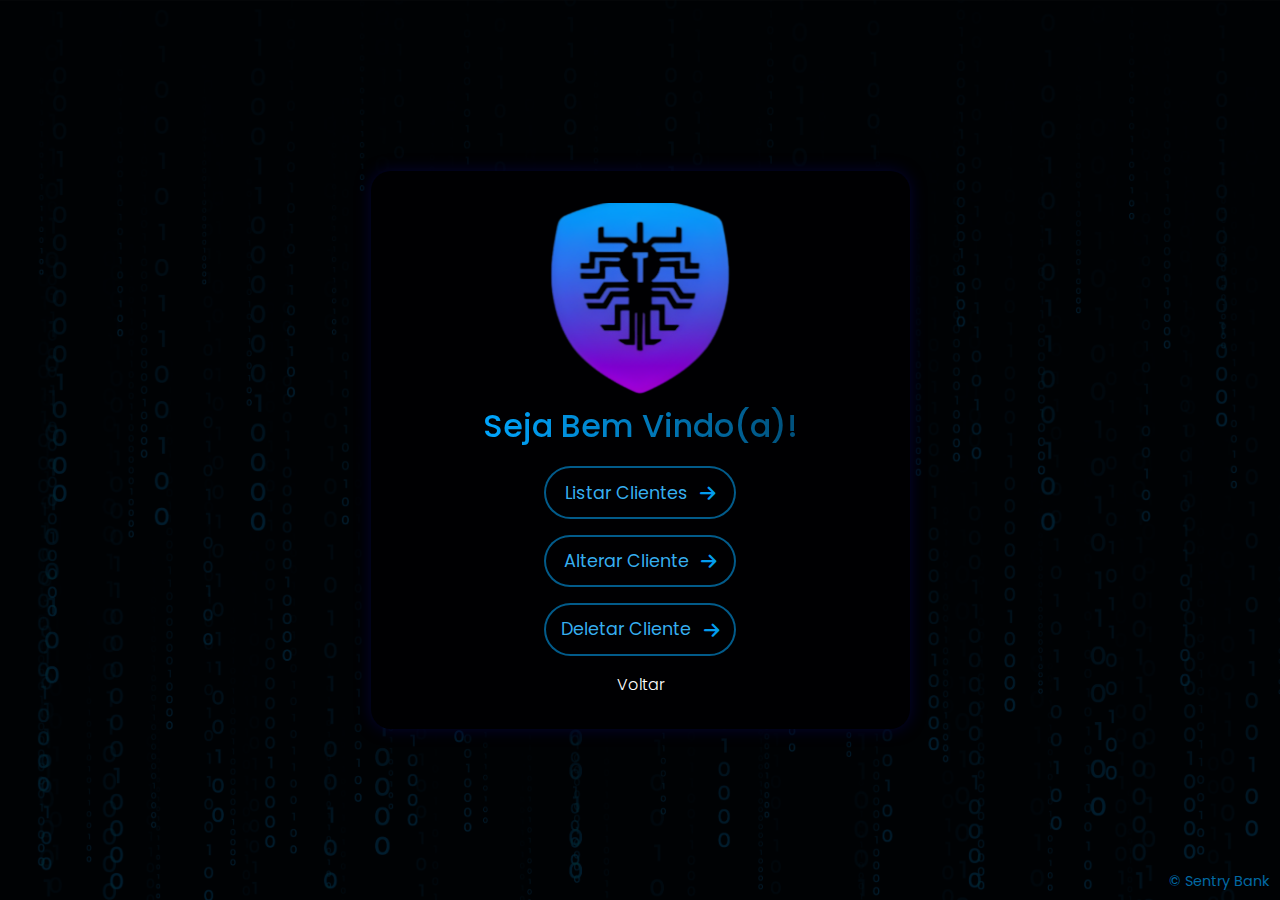
<file: Front-End Sentry Bank/sentry-bank/pages/adm-panel.html>
<!DOCTYPE html>
<html lang="pt-br">
  <head>
    <meta charset="UTF-8" />
    <meta name="viewport" content="width=device-width, initial-scale=1.0" />
    <link rel="stylesheet" href="../styles/adm-panel.css" />
    <link
      rel="stylesheet"
      href="https://cdnjs.cloudflare.com/ajax/libs/font-awesome/6.5.0/css/all.min.css"
    />
    <link
      rel="shortcut icon"
      href="../assets/images/icon.png"
      type="image/x-icon"
    />

    <title>Painel do Administrador - Sentry Bank</title>
  </head>
  <body>
    <section class="adm__panel">
      <div class="adm__panel__main">
        <div class="logo">
          <img src="../assets/images/icon.png" alt="logo" />
        </div>
        <h1>Seja Bem Vindo(a)!</h1>

        <div class="adm__panel__options">
          <a class="adm__panel__option" href="client-list.html"
            >Listar Clientes <i class="fa-solid fa-arrow-right"></i
          ></a>
          <a class="adm__panel__option" href="changes.html"
            >Alterar Cliente <i class="fa-solid fa-arrow-right"></i></a
          ><a class="adm__panel__option" href="deletes.html"
            >Deletar Cliente <i class="fa-solid fa-arrow-right"></i
          ></a>

          <a class="return__btn" href="../index.html">Voltar</a>
        </div>
      </div>
      <footer>&copy; Sentry Bank</footer>
    </section>
  </body>
</html>
</file>
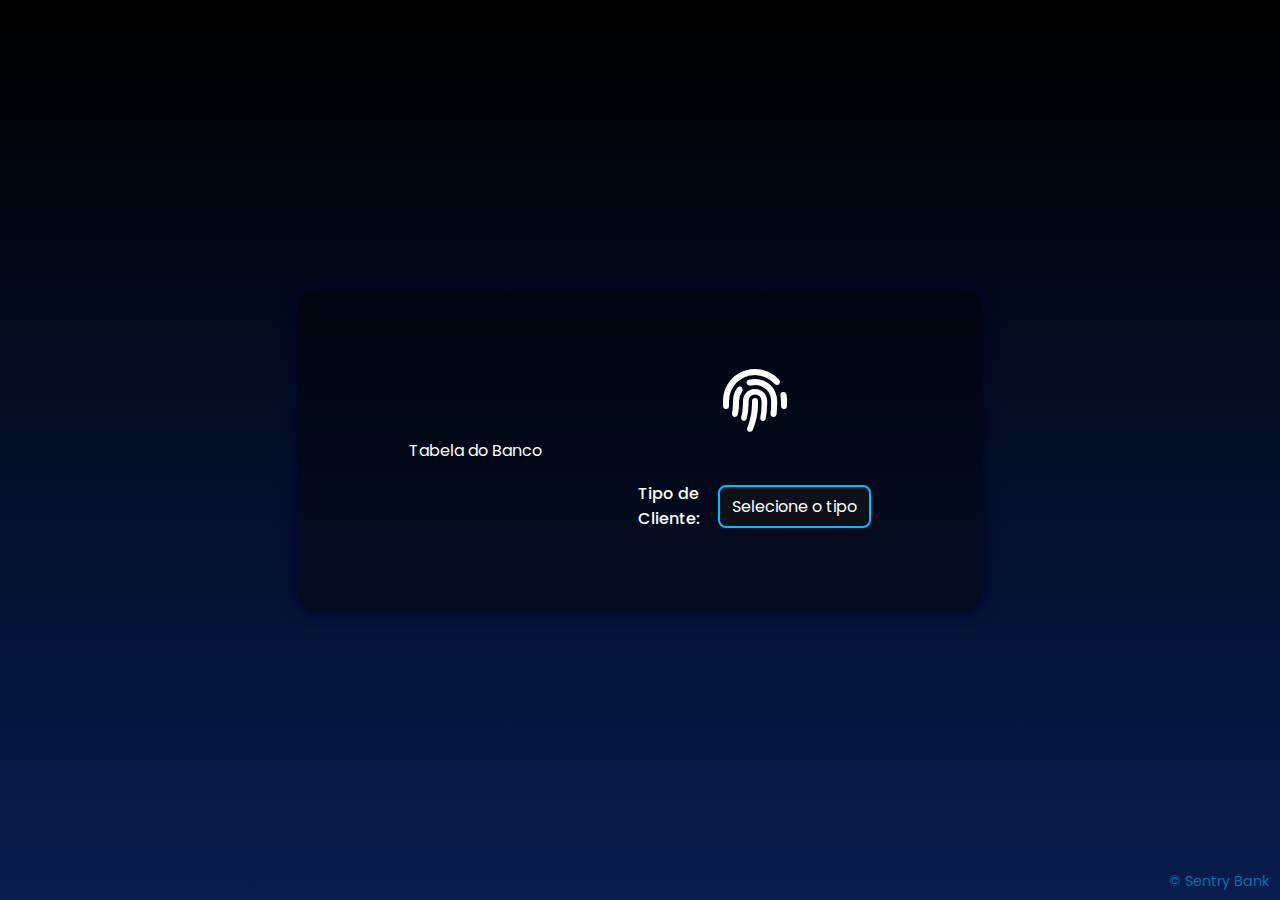
<file: Front-End Sentry Bank/sentry-bank/pages/changes.html>
<!DOCTYPE html>
<html lang="pt-br">
  <head>
    <meta charset="UTF-8" />
    <meta name="viewport" content="width=device-width, initial-scale=1.0" />
    <link rel="stylesheet" href="../styles/changes.css" />
    <link
      rel="shortcut icon"
      href="../assets/images/icon.png"
      type="image/x-icon"
    />
    <link
      rel="stylesheet"
      href="https://cdnjs.cloudflare.com/ajax/libs/font-awesome/6.5.0/css/all.min.css"
    />
    <title>Alterações - Sentry Bank</title>
    <style>
      .hidden {
        display: none;
      }
    </style>
  </head>

  <body>
    <section class="changes__main">
      <div class="main__container" data-aos="fade-up" data-aos-duration="1000">
        <div class="main__container-table">
          <p>Tabela do Banco</p>
        </div>

        <div class="main__container-change">
          <i class="fa-solid fa-fingerprint"></i>

          <form id="clienteForm">
            <div class="input__container">
              <label for="tipoCliente">Tipo de Cliente:</label>
              <select name="tipoCliente" id="tipoCliente" required>
                <option value="" disabled selected>Selecione o tipo</option>
                <option value="fisico">Físico</option>
                <option value="juridico">Jurídico</option>
              </select>
            </div>

            <div id="formCampos" class="hidden">
              <div class="input__container">
                <label for="id">ID:</label>
                <input
                  name="id"
                  id="id"
                  type="number"
                  placeholder="ID do cliente"
                  required
                />
                <a href="#" id="btnBuscar" title="Buscar Cliente">
                  <i class="fa-solid fa-magnifying-glass"></i>
                </a>
              </div>

              <div class="input__container">
                <label for="nome">Nome:</label>
                <input
                  name="nome"
                  id="nome"
                  type="text"
                  placeholder="Nome completo"
                  required
                />
              </div>

              <div class="input__container">
                <label for="email">E-mail:</label>
                <input
                  name="email"
                  id="email"
                  type="email"
                  placeholder="Email"
                  required
                />
              </div>
              <div class="input__container">
              <label for="senha">Senha:</label>
              <input
                name="senha"
                id="senha"
                type="password"
                placeholder="Senha"
                required
              />
            </div>

              <div class="fisicoFields hidden">
                <div class="input__container">
                  <label for="cpf">CPF:</label>
                  <input name="cpf" id="cpf" type="text" placeholder="CPF" />
                </div>

                <div class="input__container">
                  <label for="dataNascimento">Data de Nascimento:</label>
                  <input name="dataNascimento" id="dataNascimento" type="date" />
                </div>
              </div>

              <div class="juridicoFields hidden">
                <div class="input__container">
                  <label for="cnpj">CNPJ:</label>
                  <input name="cnpj" id="cnpj" type="text" placeholder="CNPJ" />
                </div>

                <div class="input__container">
                  <label for="nomeFantasia">Nome Fantasia:</label>
                  <input
                    name="nomeFantasia"
                    id="nomeFantasia"
                    type="text"
                    placeholder="Nome Fantasia"
                  />
                </div>

                <div class="input__container">
                  <label for="dataCriacao">Data de Criação:</label>
                  <input name="dataCriacao" id="dataCriacao" type="date" />
                </div>
              </div>

              <div class="btn__main">
                <div class="btn__container">
                  <button class="form__btn clear__btn" type="reset">
                    Limpar
                  </button>
                  <button class="form__btn submit__btn" type="submit">
                    Salvar
                  </button>
                </div>
                <a class="return__btn" href="./adm-panel.html">Voltar</a>
              </div>
            </div>
          </form>
        </div>
      </div>
      <footer>&copy; Sentry Bank</footer>
    </section>

    <script defer src="../scripts/buscarCliente.js"></script>
  </body>
</html>
</file>
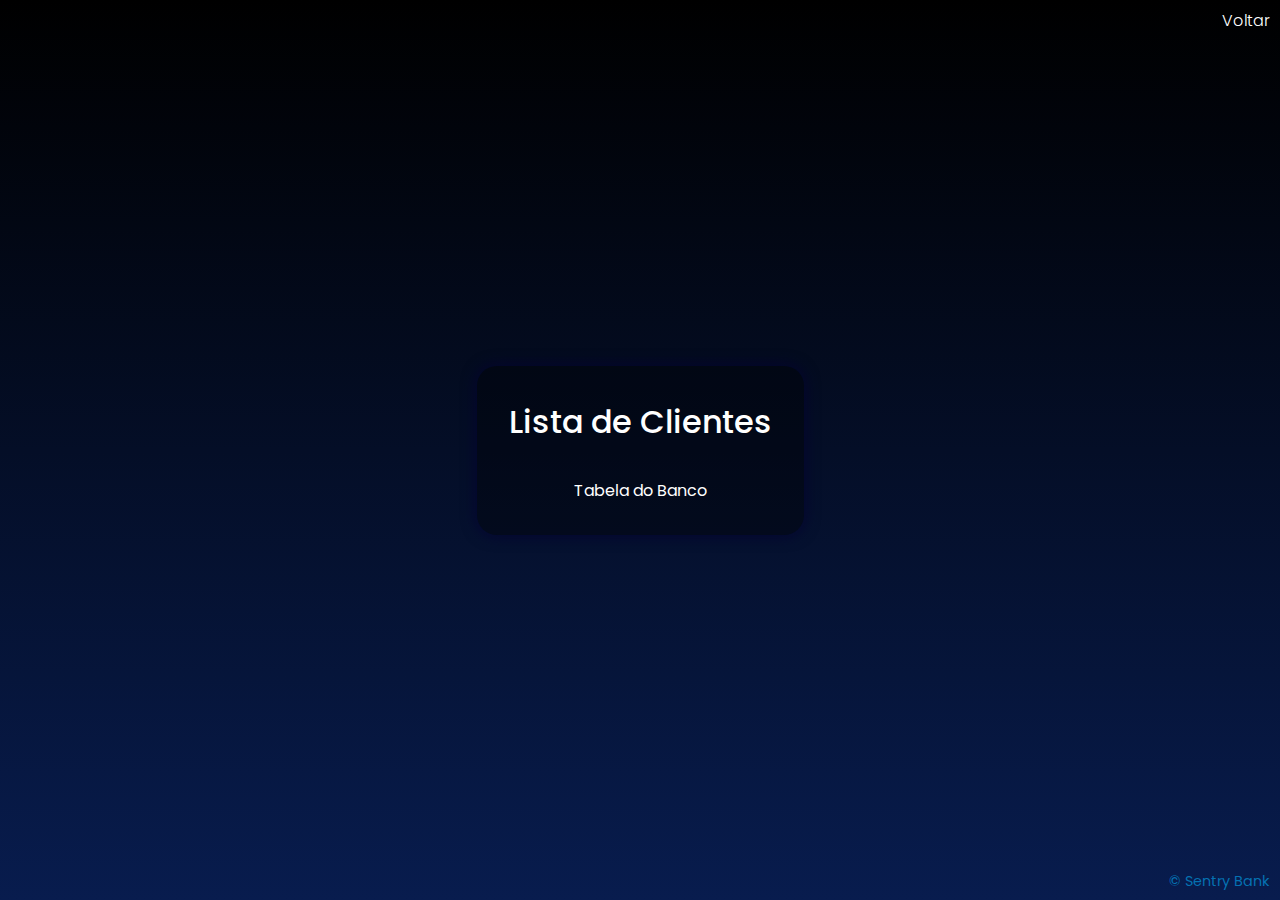
<file: Front-End Sentry Bank/sentry-bank/pages/client-list.html>
<!DOCTYPE html>
<html lang="pt-br">
  <head>
    <style>
    .client-table {
      width: 100%;
      border-collapse: collapse;
      margin-top: 20px;
    }

    .client-table th, .client-table td {
      border: 1px solid #ccc;
      padding: 10px;
      text-align: left;
    }

    .client-table th {
      background-color: #0077ff;
      color: white;
    }

    .client-table tr:nth-child(even) {
      background-color: #0b0000;
    }

    .client-table tr:hover {
      background-color: #37328c;
    }
  </style>
    <meta charset="UTF-8" />
    <meta name="viewport" content="width=device-width, initial-scale=1.0" />
    <link rel="stylesheet" href="../styles/client-list.css" />
    <link
      rel="shortcut icon"
      href="../assets/images/icon.png"
      type="image/x-icon"
    />

    <title>Lista de Clientes - Sentry Bank</title>
  </head>
  <body>
    <section class="client__list">
      <a class="return__btn" href="./adm-panel.html">Voltar</a>
      <div
        class="client__list__main"
        data-aos="fade-up"
        data-aos-duration="1000"
      >
        <div class="client__list__title">
          <h1>Lista de Clientes</h1>
        </div>
        <div class="db__table">
          <p>Tabela do Banco</p>
        </div>
      </div>

      <footer>&copy; Sentry Bank</footer>
    </section>
    <script defer src="../scripts/client-list.js"></script>
  </body>
</html>
</file>
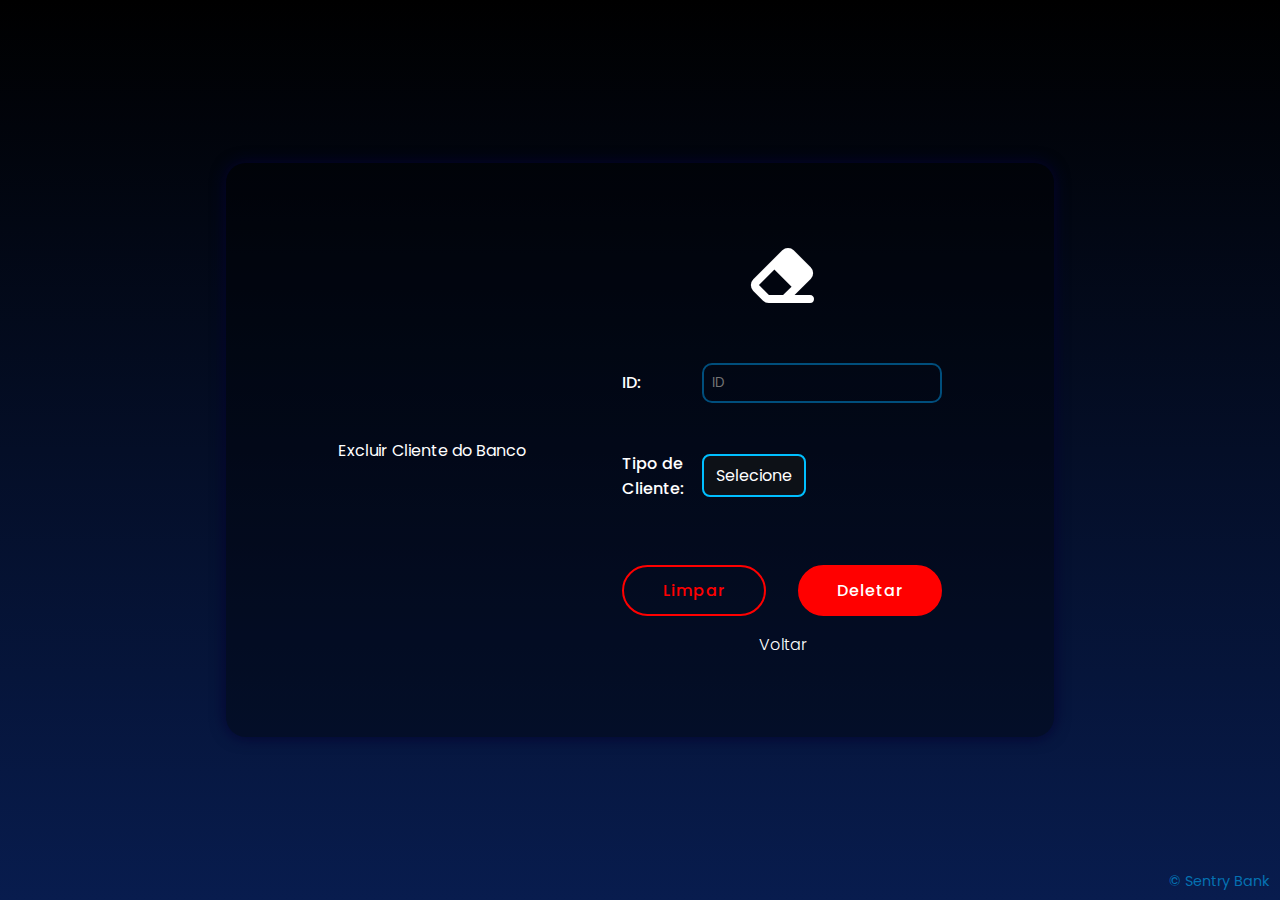
<file: Front-End Sentry Bank/sentry-bank/pages/deletes.html>
<!DOCTYPE html>
<html lang="pt-br">
  <head>
    <meta charset="UTF-8" />
    <meta name="viewport" content="width=device-width, initial-scale=1.0" />
    <link rel="stylesheet" href="../styles/deletes.css" />
    <link
      rel="shortcut icon"
      href="../assets/images/icon.png"
      type="image/x-icon"
    />
    <link
      rel="stylesheet"
      href="https://cdnjs.cloudflare.com/ajax/libs/font-awesome/6.5.0/css/all.min.css"
    />

    <title>Deletar Cliente - Sentry Bank</title>
  </head>
  <body>
    <section class="changes__main">
      <div class="main__container" data-aos="fade-up" data-aos-duration="1000">
        <div class="main__container-table">
          <p>Excluir Cliente do Banco</p>
        </div>
        <div class="main__container-change">
          <i class="fa-solid fa-eraser"></i>
          <form id="deleteForm">
            <div class="input__container">
              <label for="id">ID: </label>
              <input name="id" id="id" type="number" placeholder="ID" required />
            </div>

            <div class="input__container">
              <label for="tipo">Tipo de Cliente:</label>
              <select name="tipo" id="tipo" required>
                <option value="">Selecione</option>
                <option value="fisico">Físico</option>
                <option value="juridico">Jurídico</option>
              </select>
            </div>

            <div class="btn__main">
              <div class="btn__container">
                <button class="form__btn clear__btn" type="reset">
                  Limpar
                </button>
                <button class="form__btn submit__btn" type="submit">
                  Deletar
                </button>
              </div>
              <a class="return__btn" href="/pages/adm-panel.html">Voltar</a>
            </div>
          </form>
        </div>
      </div>
      <footer>&copy; Sentry Bank</footer>
    </section>
    <script defer src="../scripts/deletes.js"></script>
  </body>
</html>
</file>
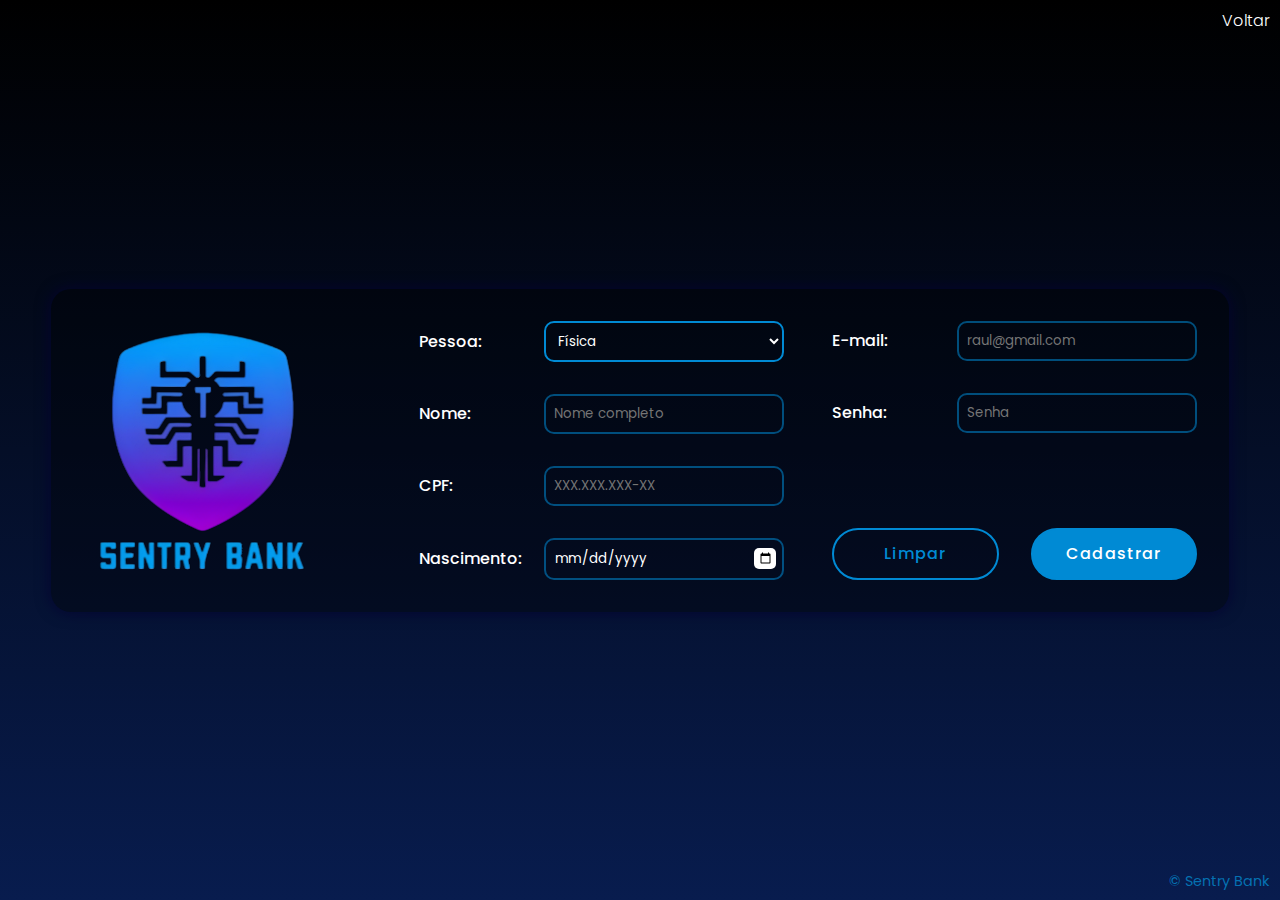
<file: Front-End Sentry Bank/sentry-bank/pages/register.html>
<!DOCTYPE html>
<html lang="pt-br">
  <head>
    <meta charset="UTF-8" />
    <meta name="viewport" content="width=device-width, initial-scale=1.0" />
    <link rel="stylesheet" href="../styles/register.css" />
    <link
      rel="shortcut icon"
      href="../assets/images/icon.png"
      type="image/x-icon"
    />
    <script defer src="../scripts/register.js"></script>

    <title>Sentry Bank</title>
  </head>
  <body>
    <section class="register__main">
      <a class="return__btn" href="../index.html">Voltar</a>
      <div class="form__main" data-aos="fade-up" data-aos-duration="1000">
        <div class="logo__img">
          <img src="../assets/images/logo.png" alt="" />
        </div>
        <form class="form" action="">
          <div class="form__container">
            <div class="input__container">
              <label for="person-type">Pessoa:</label>
              <select name="person-type" id="person-type">
                <option value="fisica">Física</option>
                <option value="juridica">Jurídica</option>
              </select>
            </div>
            <div class="fis" id="nome" class="input__container">
              <label for="nome">Nome:</label
              ><input name="nome" type="text" placeholder="Nome completo" />
            </div>
            <div class="jur" id="nome-fantasia" class="input__container">
              <label for="nome-fantasia">Nome:</label
              ><input
                name="nome-fantasia"
                type="text"
                placeholder="Nome fantasia"
              />
            </div>

            <div class="fis" id="cpf" class="input__container">
              <label for="cpf">CPF:</label
              ><input name="cpf" type="text" placeholder="XXX.XXX.XXX-XX" />
            </div>
            <div class="jur" id="cnpj" class="input__container">
              <label for="cnpj">CNPJ:</label
              ><input
                name="cnpj"
                type="text"
                placeholder="XX.XXX.XXX/XXXX-XX"
              />
            </div>
            <div class="fis" id="data-nascimento" class="input__container">
              <label for="data-nascimento">Nascimento:</label
              ><input name="data-nascimento" type="date" />
            </div>
            <div class="jur" id="data-criacao" class="input__container">
              <label for="data-criacao">Data criação:</label
              ><input name="data-criacao" type="date" />
            </div>
          </div>
          <div class="form__container">
            <div id="email" class="input__container">
              <label for="email">E-mail:</label
              ><input name="email" type="email" placeholder="raul@gmail.com" />
            </div>
            <div id="senha" class="input__container">
              <label for="senha">Senha:</label
              ><input name="senha" type="password" placeholder="Senha" />
            </div>
            <div class="btn__container">
              <button class="form__btn clear__btn" type="reset">Limpar</button>
              <button class="form__btn submit__btn" type="submit">
                Cadastrar
              </button>
            </div>
          </div>
        </form>
      </div>

      <footer>&copy; Sentry Bank</footer>
    </section>
  </body>
</html>
</file>
<file: Front-End Sentry Bank/sentry-bank/styles/adm-panel.css>
@import url("./preset.css");

body {
  background-color: #000;
}

.adm__panel {
  background-image: url("../assets/images/bg-dev.jpg");
  background-size: cover;
  display: flex;
  justify-content: center;
  align-items: center;
}

.adm__panel::after {
  content: "";
  inset: 0;
  position: absolute;
  background-color: #000000d0;
  z-index: 0;
}

.logo {
  width: 12rem;
}

.logo img {
  width: 100%;
}

.adm__panel__main {
  background-color: #000002;
  padding: 2rem 7rem;
  display: flex;
  align-items: center;
  justify-content: center;
  flex-direction: column;
  border-radius: 20px;
  box-shadow: 0 0 15px #040331;
  z-index: 1;
}

.adm__panel__main h1 {
  font-weight: 500;
  background: linear-gradient(to right, #00a6ff, #00a6ff7a);
  -webkit-background-clip: text;
  -webkit-text-fill-color: transparent;
}

.adm__panel__options {
  display: flex;
  flex-direction: column;
  gap: 1rem;
  margin-top: 1rem;
}

.adm__panel__option {
  border: 2px solid #039cee94;
  color: #3abaffef;
  background-color: #000002;
  border-radius: 99999px;
  padding: 0.7rem 0.5rem;
  font-size: 1.1rem;
  width: 12rem;
  display: flex;
  justify-content: center;
  align-items: center;

  gap: 0.8rem;
  transition: 0.3s ease;

  & i {
    margin-top: 0.15rem;
    color: var(--main-color);
  }
}

.adm__panel__option:hover {
  color: #fff;
  background-color: var(--main-color);
  & i {
    color: #fff;
  }
}

.return__btn {
  text-align: center;
  font-weight: 300;
}

.return__btn:hover {
  text-decoration: underline;
}

footer {
  color: #0294e2b7;
  position: absolute;
  bottom: 0.5rem;
  right: 0.7rem;
  font-size: 0.9rem;
  z-index: 1;
}
</file>
<file: Front-End Sentry Bank/sentry-bank/styles/changes.css>
@import url("./preset.css");

.changes__main {
  display: flex;
  flex-direction: column;
  justify-content: center;
  align-items: center;
  background-image: linear-gradient(to bottom, #000, #081c4e);
}

form {
  display: flex;
  flex-direction: column;
  gap: 1rem;
}

form input {
  border-radius: 10px;
  padding: 0.5rem;
  border: 2px solid #008ad48a;
  background-color: transparent;
  width: 15rem;
}

.input__container {
  display: flex;
  align-items: center;
}

.input__container label {
  width: 5rem;
  font-weight: 500;
}

form input:focus,
form select:focus {
  outline: #008ad4;
  background-color: transparent;
}

.main__container {
  display: flex;
  gap: 6rem;
  background-color: #0000005d;
  border-radius: 20px;
  box-shadow: 0 0 15px #040331;
  padding: 5rem 7rem;
}

.main__container-table {
  display: flex;
  align-items: center;
}

.main__container-change {
  display: flex;
  gap: 3rem;
  flex-direction: column;
  align-items: center;
}

.fa-magnifying-glass {
  font-size: 1.2rem;
  margin-left: 1rem;
  cursor: pointer;
}

.fa-fingerprint {
  font-size: 4rem;
}

.form__btn {
  background: transparent;
  z-index: 1;
  width: 100%;
  border: 2px solid #008ad4;
  border-radius: 99999px;
  padding: 0.7rem 1.3rem;
  font-weight: 500;
  cursor: pointer;
  display: flex;
  align-items: center;
  justify-content: center;
  letter-spacing: 0.07rem;
  font-size: 1rem;
  transition: 0.3s ease;
  position: relative;
  overflow: hidden;
}

.submit__btn {
  background-color: #008ad4;
}

.submit__btn:hover {
  background-color: inherit;
  box-shadow: 0 0 5px #008ad4;
  color: #008ad4;
}

.clear__btn {
  color: #008ad4;
}

.clear__btn::after {
  content: "";
  height: 100%;
  width: 100%;
  background-size: cover;
  inset: 0;
  position: absolute;
  background-color: #008ad4;
  z-index: -1;
  transform: scaleX(0);
  transition: 0.5s ease;
  transform-origin: right;
}

.clear__btn:hover {
  color: #fff;
  box-shadow: 0 0 5px #008ad4;
}

.clear__btn:hover::after {
  transform: scaleX(1);
}

.submit__btn::after {
  content: "";
  height: 100%;
  width: 100%;
  background-size: cover;
  inset: 0;
  position: absolute;
  background-color: #040d22;
  z-index: -1;
  transform: scaleX(0);
  transition: 0.5s ease;
  transform-origin: right;
}

.clear__btn:hover + .submit__btn::after {
  transform: scaleX(1);
}

.btn__container {
  display: flex;
  gap: 2rem;
  margin-top: 1rem;
  width: 100%;
  bottom: 0;
}

footer {
  color: #0482c5d8;
  position: absolute;
  bottom: 0.5rem;
  right: 0.7rem;
  font-size: 0.9rem;
}

.btn__main {
  display: flex;
  flex-direction: column;
  gap: 1rem;
  text-align: center;
}

.return__btn {
  font-weight: 300;
}

.return__btn:hover {
  text-decoration: underline;
}

/* Estilo do select */
select {
  background-color: #0d1117;
  color: white;
  padding: 8px 12px;
  border: 2px solid #00bfff;
  border-radius: 8px;
  font-size: 16px;
  outline: none;
  appearance: none;
  -webkit-appearance: none;
  -moz-appearance: none;
  cursor: pointer;
  transition: border-color 0.3s, box-shadow 0.3s;
}

select:hover {
  border-color: #1f6feb;
}

select:focus {
  border-color: #1f6feb;
  box-shadow: 0 0 5px rgba(31, 111, 235, 0.7);
}

select option {
  background-color: #161b22;
  color: white;
}
</file>
<file: Front-End Sentry Bank/sentry-bank/styles/client-list.css>
@import url("./preset.css");

.client__list {
  display: flex;
  justify-content: center;
  align-items: center;
  background-image: linear-gradient(to bottom, #000, #081c4e);
}

.client__list__main {
  background-color: #0000005d;
  padding: 2rem;
  border-radius: 20px;
  display: flex;
  align-items: center;
  justify-content: center;
  box-shadow: 0 0 15px #040331;
  flex-direction: column;
  gap: 2rem;
}

.client__list__title h1 {
  font-weight: 450;
  font-size: 2rem;
}

.return__btn {
  font-weight: 300;
  position: absolute;
  top: 0.5rem;
  right: 0.7rem;
}

.return__btn:hover {
  text-decoration: underline;
}

footer {
  color: #0482c5d8;
  position: absolute;
  bottom: 0.5rem;
  right: 0.7rem;
  font-size: 0.9rem;
}
</file>
<file: Front-End Sentry Bank/sentry-bank/styles/deletes.css>
@import url("./preset.css");

.changes__main {
  display: flex;
  flex-direction: column;
  justify-content: center;
  align-items: center;
  background-image: linear-gradient(to bottom, #000, #081c4e);
}

form {
  display: flex;
  flex-direction: column;
  gap: 3rem;
}

form input {
  border-radius: 10px;
  padding: 0.5rem;
  border: 2px solid #008ad48a;
  background-color: transparent;
  width: 15rem;
}

.input__container {
  display: flex;
  align-items: center;
}

.input__container label {
  width: 5rem;
  font-weight: 500;
}

form input:focus,
form select:focus {
  outline: #008ad4;
  background-color: transparent;
}

.main__container {
  display: flex;
  gap: 6rem;
  background-color: #0000005d;
  border-radius: 20px;
  box-shadow: 0 0 15px #040331;
  padding: 5rem 7rem;
}

.main__container-table {
  display: flex;
  align-items: center;
}

.main__container-change {
  display: flex;
  gap: 3.5rem;
  flex-direction: column;
  align-items: center;
}

.fa-magnifying-glass {
  font-size: 1.2rem;
  margin-left: 1rem;
  cursor: pointer;
}

.fa-eraser {
  font-size: 4rem;
}

.form__btn {
  background: transparent;
  z-index: 1;
  width: 100%;
  border: 2px solid #f00;
  border-radius: 99999px;
  padding: 0.7rem 1.3rem;
  font-weight: 500;
  cursor: pointer;
  display: flex;
  align-items: center;
  justify-content: center;
  letter-spacing: 0.07rem;
  font-size: 1rem;
  transition: 0.3s ease;
  position: relative;
  overflow: hidden;
}

.submit__btn {
  background-color: #f00;
}

.submit__btn:hover {
  background-color: inherit;
  box-shadow: 0 0 5px #f00;
  color: #f00;
}

.clear__btn {
  color: #f00;
}

.clear__btn::after {
  content: "";
  height: 100%;
  width: 100%;
  background-size: cover;
  inset: 0;
  position: absolute;
  background-color: #f00;
  z-index: -1;
  transform: scaleX(0);
  transition: 0.5s ease;
  transform-origin: right;
}

.clear__btn:hover {
  color: #fff;
  box-shadow: 0 0 5px #f00;
}

.clear__btn:hover::after {
  transform: scaleX(1);
}

.submit__btn::after {
  content: "";
  height: 100%;
  width: 100%;
  background-size: cover;
  inset: 0;
  position: absolute;
  background-color: #040d22;
  z-index: -1;
  transform: scaleX(0);
  transition: 0.5s ease;
  transform-origin: right;
}

.clear__btn:hover + .submit__btn::after {
  transform: scaleX(1);
}

.clear__btn:hover + .submit__btn {
  color: #f00;
}

.btn__container {
  display: flex;
  gap: 2rem;
  margin-top: 1rem;
  width: 100%;
  bottom: 0;
}

footer {
  color: #0482c5d8;
  position: absolute;
  bottom: 0.5rem;
  right: 0.7rem;
  font-size: 0.9rem;
}

.btn__main {
  display: flex;
  flex-direction: column;
  gap: 1rem;
  text-align: center;
}

.return__btn {
  font-weight: 300;
}

.return__btn:hover {
  text-decoration: underline;
}

/* Estilo do select */
select {
  background-color: #0d1117;
  color: white;
  padding: 8px 12px;
  border: 2px solid #00bfff;
  border-radius: 8px;
  font-size: 16px;
  outline: none;
  appearance: none;
  -webkit-appearance: none;
  -moz-appearance: none;
  cursor: pointer;
  transition: border-color 0.3s, box-shadow 0.3s;
}

select:hover {
  border-color: #1f6feb;
}

select:focus {
  border-color: #1f6feb;
  box-shadow: 0 0 5px rgba(31, 111, 235, 0.7);
}

select option {
  background-color: #161b22;
  color: white;
}
</file>
<file: Front-End Sentry Bank/sentry-bank/styles/register.css>
@import url("./preset.css");

.register__main {
  display: flex;
  justify-content: center;
  align-items: center;
  background-image: linear-gradient(to bottom, #000, #081c4e);
}

form {
  display: flex;
  gap: 3rem;
}

.form__main {
  display: flex;
  gap: 6rem;
  padding: 2rem;
  background-color: #0000005d;
  border-radius: 20px;
  box-shadow: 0 0 15px #040331;
}

.form__container {
  display: flex;
  position: relative;
  flex-direction: column;
  gap: 2rem;
  & .fis {
    display: flex;
    justify-content: space-between;
    align-items: center;
  }

  & .jur {
    display: none;
  }
}

form input {
  border-radius: 10px;
  padding: 0.5rem;
  border: 2px solid #008ad48a;
  background-color: transparent;
  width: 15rem;
}

select {
  cursor: pointer;
  width: 15rem;
}

form input:focus,
form select:focus {
  outline: #008ad4;
  background-color: transparent;
}

.logo__img {
  width: 15rem;
  display: flex;
  justify-content: center;
  align-items: center;
}

.logo__img img {
  width: 100%;
}

.input__container {
  display: flex;
  align-items: center;
  cursor: pointer;

  & * {
    color: #fff;
  }
}

.input__container label {
  width: 125px;
}

#person-type {
  background-color: transparent;
  padding: 0.5rem 0.5rem;
  border-radius: 10px;
  border: 2px solid #008ad4;
  & * {
    background-color: #01040a;
    &:hover {
      background-color: #232323;
    }
  }
}

.juridica {
  & .fis {
    display: none;
  }

  & .jur {
    display: flex;
    justify-content: space-between;
    align-items: center;
  }
}

#data-criacao,
#data-nascimento {
  position: relative;

  & * {
    z-index: 1;
  }
}

#data-criacao::before,
#data-nascimento::before {
  content: "";
  position: absolute;
  background-color: #fff;
  right: 0.5rem;
  height: 50%;
  width: 1.4rem;
  z-index: 0;
  border-radius: 5px;
}

label {
  font-weight: 500;
}

.form__btn {
  background: transparent;
  z-index: 1;
  width: 100%;
  border: 2px solid #008ad4;
  border-radius: 99999px;
  padding: 0.7rem 1.3rem;
  font-weight: 500;
  cursor: pointer;
  display: flex;
  align-items: center;
  justify-content: center;
  letter-spacing: 0.07rem;
  font-size: 1rem;
  transition: 0.3s ease;
  position: relative;
  overflow: hidden;
}

.submit__btn {
  background-color: #008ad4;
}

.submit__btn:hover {
  background-color: inherit;
  box-shadow: 0 0 5px #008ad4;
  color: #008ad4;
}

.clear__btn {
  color: #008ad4;
}

.clear__btn::after {
  content: "";
  height: 100%;
  width: 100%;
  background-size: cover;
  inset: 0;
  position: absolute;
  background-color: #008ad4;
  z-index: -1;
  transform: scaleX(0);
  transition: 0.5s ease;
  transform-origin: right;
}

.clear__btn:hover {
  color: #fff;
  box-shadow: 0 0 5px #008ad4;
}

.clear__btn:hover::after {
  transform: scaleX(1);
}

.submit__btn::after {
  content: "";
  height: 100%;
  width: 100%;
  background-size: cover;
  inset: 0;
  position: absolute;
  background-color: #040d22;
  z-index: -1;
  transform: scaleX(0);
  transition: 0.5s ease;
  transform-origin: right;
}

.clear__btn:hover + .submit__btn::after {
  transform: scaleX(1);
}

.btn__container {
  display: flex;
  gap: 2rem;
  margin-top: 1rem;
  position: absolute;
  width: 100%;
  bottom: 0;
}

.return__btn {
  font-weight: 300;
  position: absolute;
  top: 0.5rem;
  right: 0.7rem;
}

.return__btn:hover {
  text-decoration: underline;
}

footer {
  color: #0482c5d8;
  position: absolute;
  bottom: 0.5rem;
  right: 0.7rem;
  font-size: 0.9rem;
}
</file>
